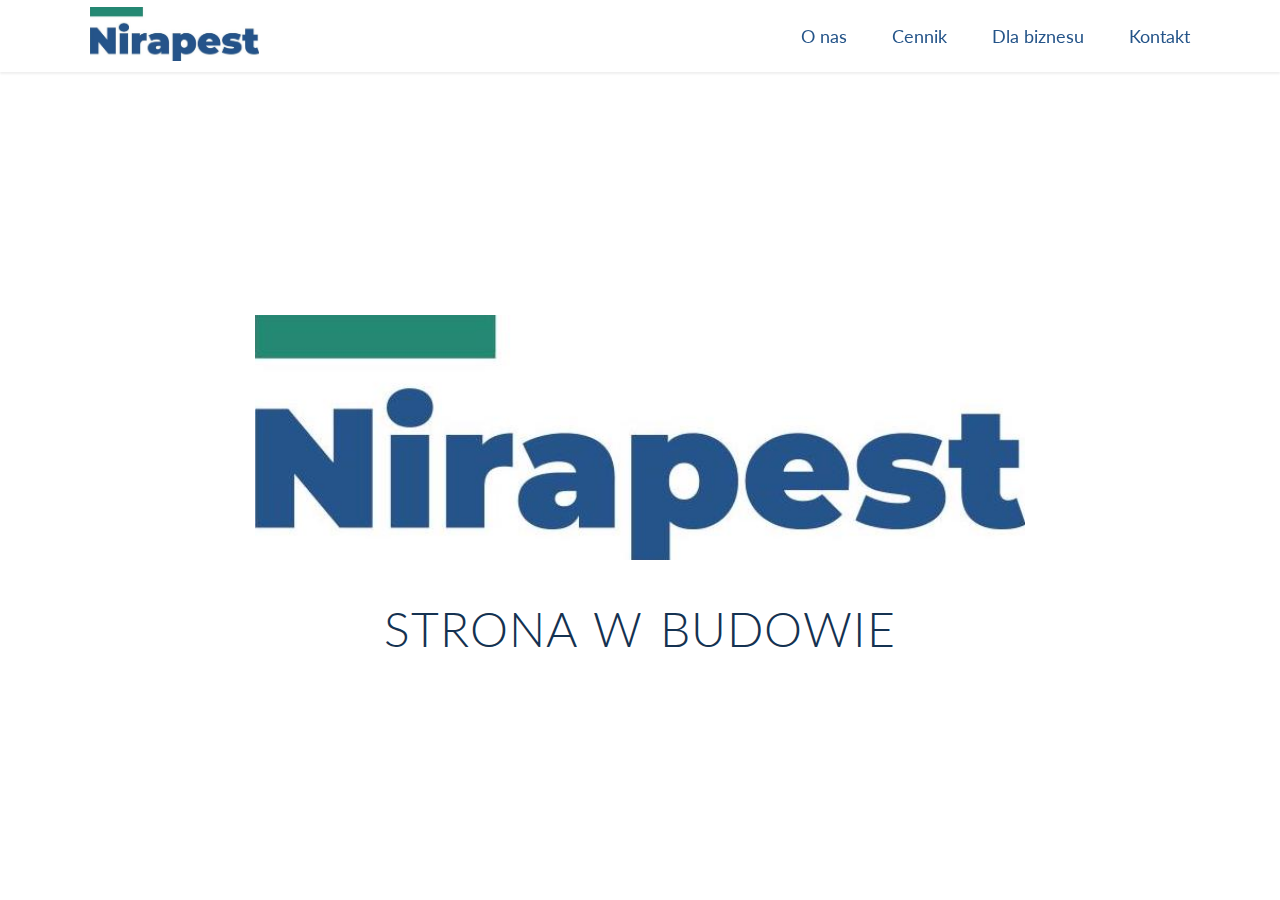
<file: public_html/cennik.html>
<!DOCTYPE html>
<lang="pl">

  <head>
    <meta charset="utf-8">

    <title>Usługi Deratyzacyjne, Dezynsekcja, Dezynfekcja - Cennik</title>
    <meta name="keywords"
      content="deratyzacja, dezynsekcja, dezynfekcja, warszawa, odpluskwianie, odkomarzanie, odszczurzanie, ozonowanie, opryskiwanie, zamgławianie, karaluchy, prusaki, pluskwy, komary, mole, muchy">

    <meta name="viewport" content="width=device-width, initial-scale=1, minimum-scale=1" />
    <link rel="stylesheet" type="text/css" href="resources/css/style.css" />
    <link rel="stylesheet" type="text/css" href="resources/css/media-queries.css" />
    <link rel="stylesheet" type="text/css" href="resources/css/wip-style.css" />
    <link href="https://fonts.googleapis.com/css?family=Lato:300,400,700&display=swap" rel="stylesheet" />

    <link rel="apple-touch-icon" sizes="180x180" href="/apple-touch-icon.png">
    <link rel="icon" type="image/png" sizes="32x32" href="/favicon-32x32.png">
    <link rel="icon" type="image/png" sizes="16x16" href="/favicon-16x16.png">
    <link rel="manifest" href="/site.webmanifest">
    <link rel="mask-icon" href="/safari-pinned-tab.svg" color="#5bbad5">
    <meta name="msapplication-TileColor" content="#da532c">
    <meta name="theme-color" content="#ffffff">
  </head>

  <header>
    <nav>
      <a href="index.html"><img src="resources/img/nirapest-logo.jpg" alt="logo-nirapest" class="logo" /></a>
      <div class="menu-wrapper">
        <a href="index.html" class="nav-btn">O nas</a>
        <a href="cennik.html" class="nav-btn">Cennik</a>
        <a href="cennik.html" class="nav-btn">Dla biznesu</a>
        <a href="kontakt.html" class="nav-btn">Kontakt</a>
      </div>
      <img src="resources/img/menu-icon.png" class="menu-btn" alt="menu-icon">
      </img>
    </nav>
    <div class="mobile-nav">
      <a href="index.html" class="mobile-nav-btn">O nas</a>
      <a href="cennik.html" class="mobile-nav-btn">Cennik</a>
      <a href="cennik.html" class="mobile-nav-btn">Dla biznesu</a>
      <a href="kontakt.html" class="mobile-nav-btn">Kontakt</a>
    </div>
  </header>

  <body>
    <div class="wip-content">
      <img src="resources/img/nirapest-logo.jpg" alt="logo">
      <h1>Strona w budowie</h1>
      <script src="resources/js/app.js"></script>
  </body>
</file>
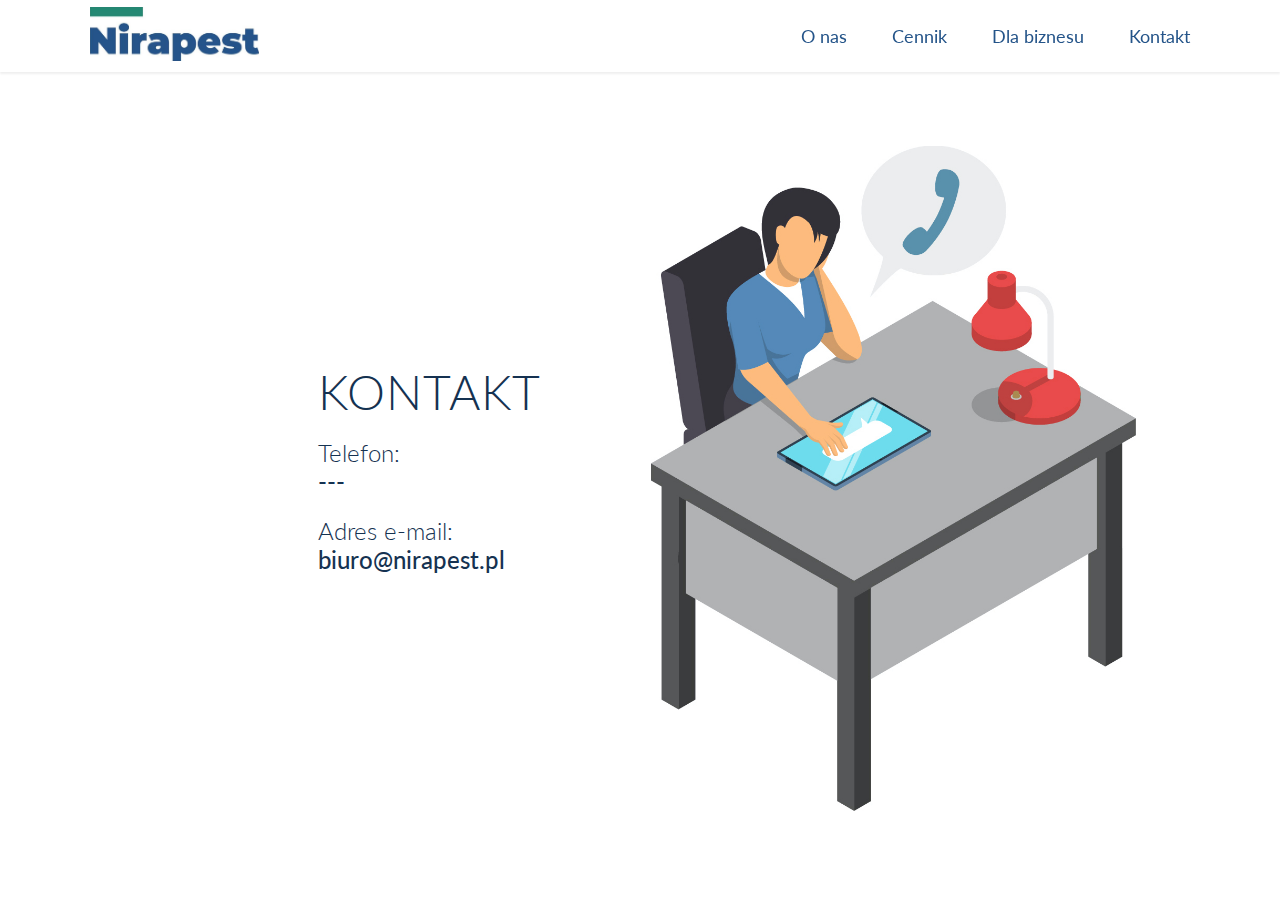
<file: public_html/kontakt.html>
<!DOCTYPE html>
<lang="pl">

  <head>
    <!-- Global site tag (gtag.js) - Google Analytics -->
    <script async src="https://www.googletagmanager.com/gtag/js?id=UA-158955845-1"></script>
    <script>
      window.dataLayer = window.dataLayer || [];

      function gtag() {
        dataLayer.push(arguments);
      }
      gtag('js', new Date());
      gtag('config', 'UA-158955845-1');
    </script>

    <meta charset="utf-8">

    <title>Zamów Odpluskwianie - Skontaktuj Się z Nami</title>
    <meta name="keywords"
      content="deratyzacja, dezynsekcja, dezynfekcja, warszawa, odpluskwianie, odkomarzanie, odszczurzanie, ozonowanie, opryskiwanie, zamgławianie, karaluchy, prusaki, pluskwy, komary, mole, muchy" />

    <meta name="viewport" content="width=device-width, initial-scale=1, minimum-scale=1" />
    <link rel="stylesheet" type="text/css" href="resources/css/style.css" />
    <link rel="stylesheet" type="text/css" href="resources/css/media-queries.css" />
    <link rel="stylesheet" type="text/css" href="resources/css/contact-style.css" />
    <link href="https://fonts.googleapis.com/css?family=Lato:300,400,700&display=swap" rel="stylesheet" />

    <link rel="apple-touch-icon" sizes="180x180" href="/apple-touch-icon.png">
    <link rel="icon" type="image/png" sizes="32x32" href="/favicon-32x32.png">
    <link rel="icon" type="image/png" sizes="16x16" href="/favicon-16x16.png">
    <link rel="manifest" href="/site.webmanifest">
    <link rel="mask-icon" href="/safari-pinned-tab.svg" color="#5bbad5">
    <meta name="msapplication-TileColor" content="#da532c">
    <meta name="theme-color" content="#ffffff">

  </head>

  <header>
    <nav>
      <a href="index.html"><img src="resources/img/nirapest-logo.jpg" alt="logo-nirapest" class="logo" /></a>
      <div class="menu-wrapper">
        <a href="index.html" class="nav-btn">O nas</a>
        <a href="cennik.html" class="nav-btn">Cennik</a>
        <a href="cennik.html" class="nav-btn">Dla biznesu</a>
        <a href="kontakt.html" class="nav-btn">Kontakt</a>
      </div>
      <img src="resources/img/menu-icon.png" class="menu-btn" alt="menu-icon">
      </img>
    </nav>
    <div class="mobile-nav">
      <a href="index.html" class="mobile-nav-btn">O nas</a>
      <a href="cennik.html" class="mobile-nav-btn">Cennik</a>
      <a href="cennik.html" class="mobile-nav-btn">Dla biznesu</a>
      <a href="kontakt.html" class="mobile-nav-btn">Kontakt</a>
    </div>

  </header>

  <body>
    <div class="contact-row">
      <div class="details-column">
        <h1>Kontakt</h1>
        <span class="detail-name">Telefon:</span>
        <span class="detail-data">---</span>
        <span class="detail-name">Adres e-mail:</span>
        <span class="detail-data">biuro@nirapest.pl</span>
      </div>
      <div class="contact-graphic">
        <img src="resources/img/contact-image.jpg" alt="contact-image">
      </div>
    </div>
    <script src="resources/js/app.js"></script>
  </body>
</file>
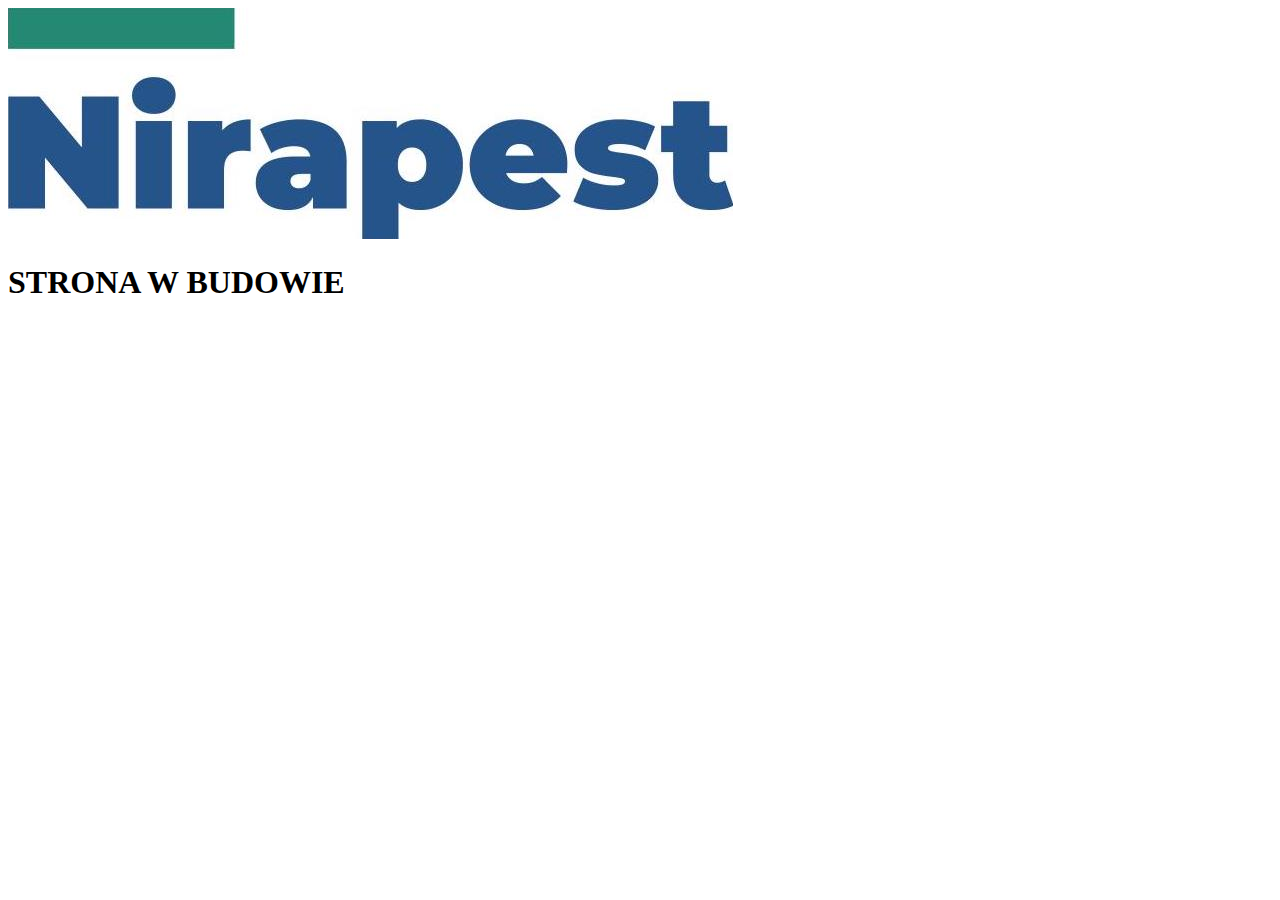
<file: public_html/wip.html>
<!DOCTYPE html>
<lang="en">

  <head>
    <!-- Global site tag (gtag.js) - Google Analytics -->
    <script async src="https://www.googletagmanager.com/gtag/js?id=UA-158955845-1"></script>
    <script>
      window.dataLayer = window.dataLayer || [];

      function gtag() {
        dataLayer.push(arguments);
      }
      gtag('js', new Date());

      gtag('config', 'UA-158955845-1');
    </script>

    <link rel="stylesheet" type="text/css" href="resources/css/wip-style.css">
  </head>

  <header>
    <div class="logo-container">
      <img src="resources/img/nirapest-logo.jpg" alt="nirapest-logo">
    </div>
    <h1>STRONA W BUDOWIE</h1>
  </header>
</file>
<file: public_html/resources/css/style.css>
/*------------------------*/
/*GLOBAL SETUP*/
/*------------------------*/

/* #245489 - navy */

/* #248972 */

* {
  margin: 0px;
  padding: 0px;
  box-sizing: border-box;
  /* border-color: aqua;
  border-style: solid;
  border-width: 1px; */
}

html {
  background-color: #ffffff;
  color: #153251;
  font-family: "Lato", "Arial", sans-serif;
  font-size: 20px;
  font-weight: 300;
  text-rendering: optimizeLegibility;
}

/*------------------------*/
/*HEADINGS*/
/*------------------------*/

h1,
h2 {
  font-weight: 300;
  text-transform: uppercase;
}

h1 {
  color: #153251;
  font-size: 240%;
  word-spacing: 4px;
  letter-spacing: 1px;
  margin: 0;
}

h2 {
  display: block;
  font-size: 180%;
  word-spacing: 2px;
  text-align: center;
  letter-spacing: 0.5px;
}

h3 {
  font-weight: 400;
  font-size: 110%;
  margin: 7px 0;
}

h4 {
  display: inline-block;
  line-height: 32px;
  vertical-align: middle;
  padding-left: 2%;
  font-weight: 400;
}
h2:after {
  display: block;
  height: 2px;
  background-color: #248972;
  content: " ";
  width: 100px;
  margin: 30px auto 30px auto;
}

/*------------------------*/
/*REUSABLES*/
/*------------------------*/

.long-copy {
  line-height: 145%;
  width: 60%;
  margin-left: 20%;
}

/*------------------------*/
/*NAV BAR*/
/*------------------------*/

nav {
  display: flex;
  justify-content: space-between;
  align-items: center;
  height: 8vh;
  width: 100%;
  position: fixed;
  overflow: hidden;
  top: 0;
  background-color: rgba(255, 255, 255, 0.98);
  box-shadow: 0 2px 2px #efefef;
}

nav img {
  height: 6vh;
  margin-left: 7vw;
}

.menu-wrapper {
  margin-right: 7vw;
  font-size: 90%;
}

.nav-btn {
  margin-left: 40px;
  text-decoration: none;
  color: #245489;
  font-weight: 400;
}

.nav-btn {
  padding-bottom: 2px;
  border-bottom: 2px solid transparent;
  transition: border-bottom-color 0.3s;
}

.nav-btn:hover,
.nav-btn:active {
  border-bottom-color: #248972;
}

/*---HEADER---*/

.header-row {
  display: flex;
  margin: 12vh 7vw 30px 7vw;
  height: 88vh;
  align-items: center;
  justify-content: space-between;
}

.motto-column {
  display: flex;
  flex-direction: column;
  align-items: flex-start;
  justify-content: space-around;
  max-width: 48%;
}

.contact-btn {
  text-decoration: none;
  padding: 7px 30px;
  margin: 20px 0 0 0;
  border: 2px solid #248972;
  border-radius: 17px;
  color: #fff;
  background-color: #248972;
  transition: border-color 0.3s;
  transition: background-color 0.3s;
}

.contact-btn:hover {
  background-color: #1b6553;
  border-color: #1b6553;
}

.header-image {
  object-fit: contain;
  overflow: hidden;
  max-width: 48%;
  max-height: 90%;
}

/*---OUR SERVICES---*/

.services-section {
  display: block;
  text-align: justify;
}

.services-row {
  display: flex;
  margin: 40px 7vw;
  justify-content: space-between;
  flex-wrap: wrap;
  /* border: 1px solid #245489; */
}

.service-column {
  /* display: inline-block;
  vertical-align: middle; */
  /* height: 100%;
  width: 30%; */
  /* margin: 0;
  padding: 0; */
  max-width: 31%;
  /* border: 1px solid #245489; */
}

.service-column img {
  height: 60px;
  width: auto;
}

/*---FEATURES---*/

.features-row {
  display: flex;
  flex-wrap: wrap;
  margin: 0 7vw;
  justify-content: space-between;
  align-items: stretch;
}

.features-column {
  text-align: justify;
  max-width: 49%;
  margin: 0 0 20px 0;
  padding: 30px;
  box-shadow: 0 6px 10px rgba(0, 0, 0, 0.08), 0 0 6px rgba(0, 0, 0, 0.05);
}

.feature-icon {
  display: inline-block;
  height: 30px;
  width: auto;
  vertical-align: middle;
}

.features-column p {
  margin: 10px 0 0 0;
}

/*---HOW IT WORKS---*/

.how-it-works-section {
  margin-top: 40px;
}

.how-it-works-row {
  display: flex;
  justify-content: space-between;
  margin: 0 7vw auto 7vw;
  padding-bottom: 40px;
}

.how-it-works-graphic {
  max-width: 49%;
}

.how-it-works-row img {
  height: 100%;
  width: 100%;
  padding-left: 10%;
}

.steps-column {
  display: flex;
  flex-direction: column;
  justify-content: flex-start;
  align-content: flex-start;
  max-width: 49%;
}

.step {
  padding: 0 10% 0 0;
  margin: 0 0 14px 0;
}

.step div {
  display: inline-block;
  vertical-align: middle;
  width: 40px;
  height: 40px;
  margin: 0;
  padding: 0;
  font-size: 18px;
  color: #248972;
  border: 1px solid #248972;
  border-radius: 20px;
  line-height: 40px;
  text-align: center;
}

.step p {
  display: inline-block;
  font-size: 18px;
  margin-left: 4px;
  text-align: justify;
  max-width: 70%;
  vertical-align: middle;
}

/*---FOOTER---*/

footer {
  height: 16vh;
  margin-top: 50px;
  background-color: #245489;
  color: white;
}

.footer-logo {
  height: 6vh;
  margin-top: 1vh;
  margin-left: 7vw;
}

/*---MOBILE--*/
.mobile-nav {
  display: none;
  flex-direction: column;
  justify-content: space-around;
  align-content: center;
  margin: 18vh 0 10vh 0;
  height: 72vh;
}

.mobile-nav-btn {
  display: inline;
  text-decoration: none;
  font-size: 140%;
  color: #245489;
  font-weight: 400;
  text-align: center;
  margin: 0 auto 0 auto;
}

.menu-btn {
  width: auto;
  height: 4vh;
  margin: 2vh 7vw 2vh 0;
}

ion-icon {
  color: #248972;
  height: 30vh;
  width: 30vh;
  margin: 50px 0 0 50px;
}
</file>
<file: public_html/resources/css/media-queries.css>
@media only screen and (max-width: 414px) {
  h1 {
    font-size: 150%;
  }

  h2 {
    font-size: 140%;
  }

  .header-image {
    display: none;
  }

  .services-row {
    margin: 40px 7vw 0 7vw;
  }


  .service-column {
    max-width: 100%;
    margin-bottom: 30px;
  }

  .features-column {
    max-width: 100%;
  }

  .how-it-works-row img {
    display: none;
  }

  .steps-column {
    max-width: 100%;
  }

  .step {
    max-width: 100%;
  }

  .steps-column p {
    max-width: none;
  }

}

/* @media only screen and (max-width: 520px) {

  .contact-row {
    justify-content: flex-start;
    background-color: green;
  }

  .details-column {
    width: 100%;
    background-color: gray;
  }

  .contact-image {
    display: none;
  }
} */

@media only screen and (min-width: 730px) {

  .menu-btn {
    display: none;
  }
}

@media only screen and (max-width: 550px) {
  .contact-graphic {
    display: none;
  }
}

@media only screen and (max-width: 730px) {

  .menu-wrapper {
    display: none;
  }

  .long-copy {
    margin: 0 7vw 0 7vw;
    width: auto;
  }

  .contact-row {
    justify-content: center;
  }

  .details-column {
    margin: 0 auto 0 0 !important;
    max-width: 100% !important;
  }

}

@media only screen and (max-width: 950px) {
  .header-image {
    display: none;
  }


  .how-it-works-image {
    display: none;
  }

  .steps-column {
    max-width: 100%;
  }

  .step {

    max-width: 100%;
  }

  .step p {
    max-width: 80%;
  }
}

@media only screen and (max-width: 1150px) {
  .header-row {
    height: auto;
    margin-bottom: 50px;
  }

}
</file>
<file: public_html/resources/css/wip-style.css>
.wip-content {
  display: flex;
  flex-direction: column;
  justify-content: center;
  align-items: center;
  height: 92vh;
  margin: 8vh 7vw 0 7vw;
  text-align: center;
}

.wip-content img {
  width: 70%;
  height: auto;
  padding-bottom: 40px;
}

.wip-content h1 {
  max-width: 70%;
}
</file>
<file: public_html/resources/css/contact-style.css>
.contact-row {
  display: flex;
  flex-direction: row;
  justify-content: space-between;
  align-content: flex-start;
  height: auto;
  margin: 16vh 7vw 0 7vw;
  max-height: 84vh;
  padding-bottom: 40px;
  /* background-color: dodgerblue; */
}

.details-column {
  display: flex;
  flex-direction: column;
  justify-content: center;
  max-width: 49%;
  margin: 0 10% 0 auto;
  /* background-color: darkviolet; */
}

.details-column h1 {
  margin-bottom: 8%;
}

.details-column span {
  font-size: 120%;
}

.detail-data {
  margin-bottom: 20px;
  font-weight: 500;
}

.contact-graphic {
  width: 49%;
}

.contact-graphic img {
  object-fit: contain;
  object-position: left;
  overflow: hidden;
  width: 100%;
  height: 100%;
  padding-right: 10%;
}
</file>
